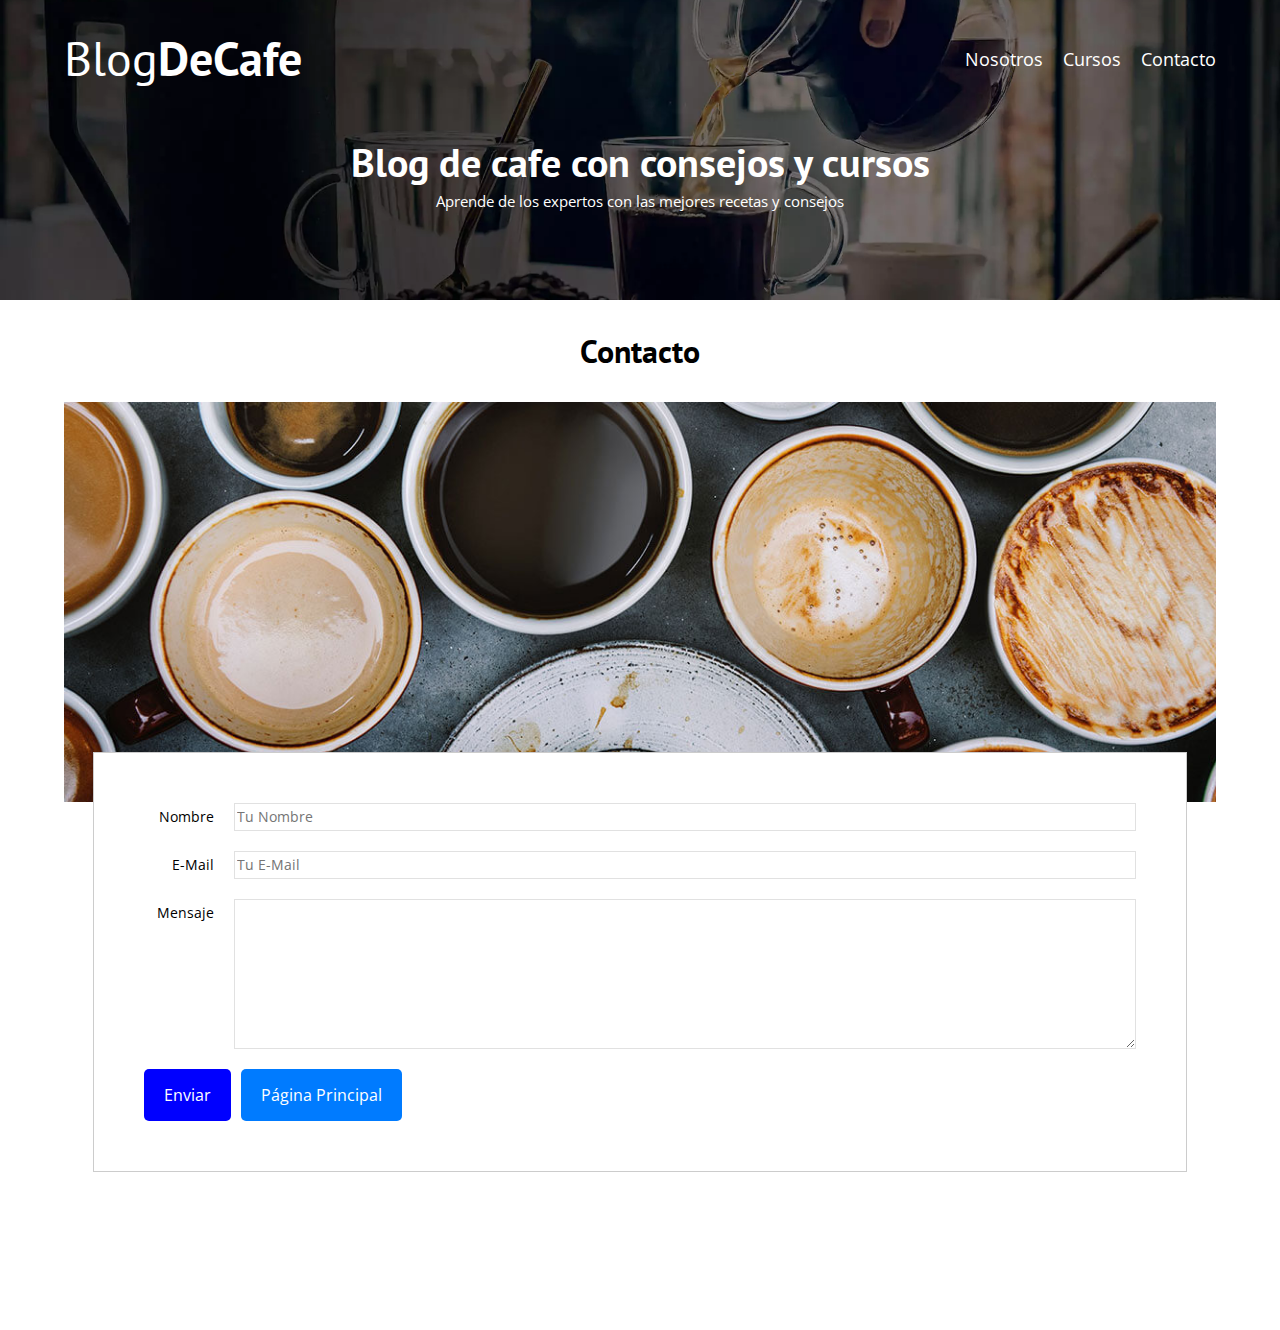
<file: contacto.html>
<!DOCTYPE html>
<html>
<head>
	<meta charset="utf-8">
	<meta name="viewport" content="width=device-width, initial-scale=1">
	<title>BlogdeCafe</title>
	<link rel="stylesheet" href="css/normalize.css">
	<link href="https://fonts.googleapis.com/css2?family=Open+Sans&family=PT+Sans:wght@400;700&display=swap" rel="stylesheet">
	<link rel="stylesheet" href="css/style.css">
	<script src="js/modernizr.js"></script>
</head>
<body>
	<header class="header">
	
		
		<div class="barra contenedor">
			<a class="logo" href="index.html">
				<h1 class="logo__nombre no-margin centrar-texto">Blog<span class="logo__bold">DeCafe</span></h1>
			</a>

			<nav class="navegacion">
				<a class="navegacion__enlace" href="nosotros.html">Nosotros</a>
				<a class="navegacion__enlace" href="cursos.html">Cursos</a>
				<a class="navegacion__enlace" href="contacto.html">Contacto</a>
			</nav>
		</div>
		

		<div class="header__texto">
			<h2 class="no-margin">Blog de cafe con consejos y cursos</h2>
			<p class="no-margin">Aprende de los expertos con las mejores recetas y consejos</p>
		</div>

	</header>

	<main class="contenedor">
		<h3 class="centrar-texto">Contacto</h3>

			<div class="contacto-bg"></div>
			<form class="formulario">
				<div class="campo">
					<label class="campo__label" for="nombre">Nombre</label>
					<input class="campo__field" type="text" placeholder="Tu Nombre" id="nombre">     <!-- "for" conecta con "id" para la asistencia por voz -->
				</div>
				<div class="campo">
					<label class="campo__label" for="email">E-Mail</label>
					<input class="campo__field" type="email" placeholder="Tu E-Mail" id="email">     <!-- "for" conecta con "id" para la asistencia por voz -->
				</div>
				<div class="campo">
					<label class="campo__label" for="mensaje">Mensaje</label>
					<textarea class="campo__field campo__field--textarea" id="mensaje"></textarea>
				</div>
				<div class="contacto-gb-botones">

					<div class="contacto-gb-botones">
						<button class="btn btn-submit" type="submit">Enviar</button>
						<a class="btn" href="entrada.html">Página Principal</a>
					</div>
					
				</div>

			</form>


	</main>

	<footer class="footer">
		<div class="barra contenedor">
			<a class="logo" href="index.html">
				<h1 class="logo__nombre no-margin centrar-texto">Blog<span class="logo__bold">DeCafe</span></h1>
			</a>

			<nav class="navegacion">
				<a class="navegacion__enlace" href="nosotros.html">Nosotros</a>
				<a class="navegacion__enlace" href="cursos.html">Cursos</a>
				<a class="navegacion__enlace" href="contacto.html">Contacto</a>
			</nav>
		</div>
	</footer>

		<!-- Include JavaScript to handle scrolling -->
<script>
    window.onload = function() {
        window.scrollTo({
            top: 300, // Scrolls 300 pixels down from the top of the page
            behavior: 'smooth' // Adds smooth scrolling effect
        });
    };
</script>
</body>
</html>
</file>
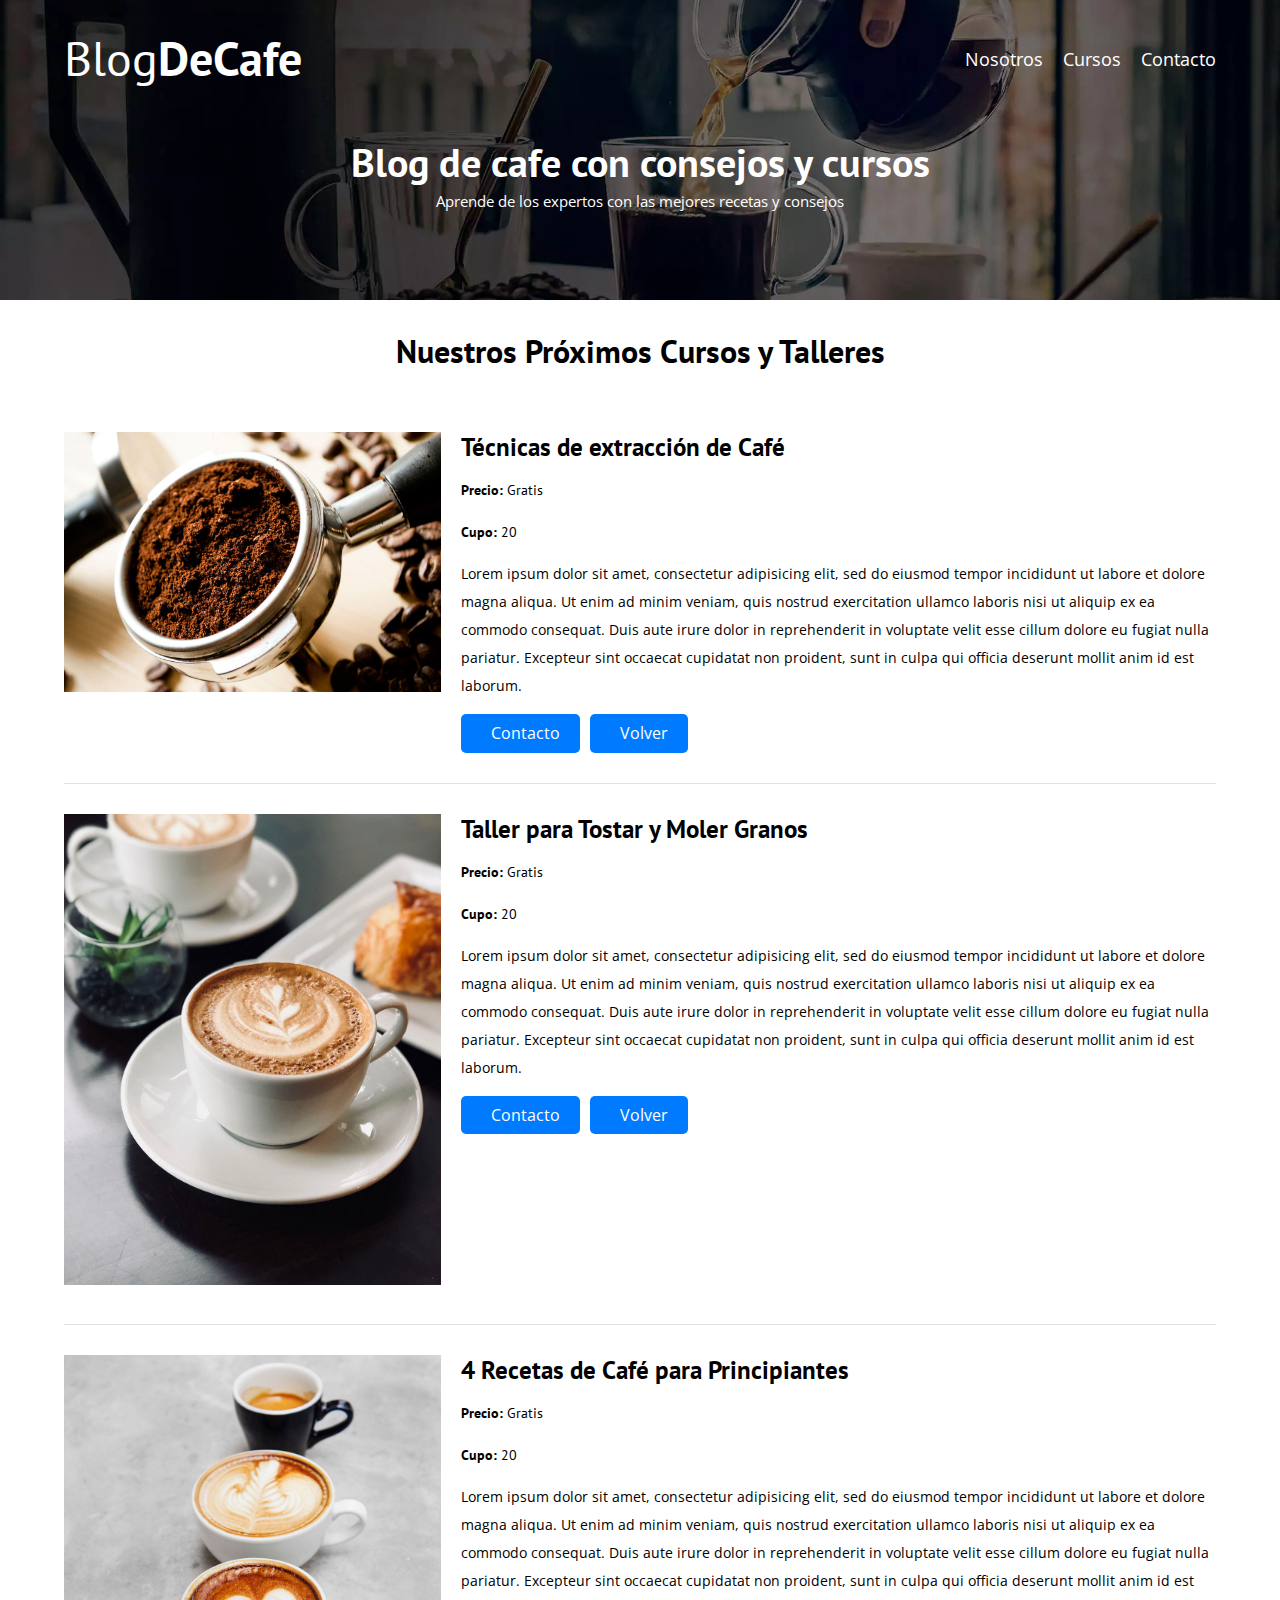
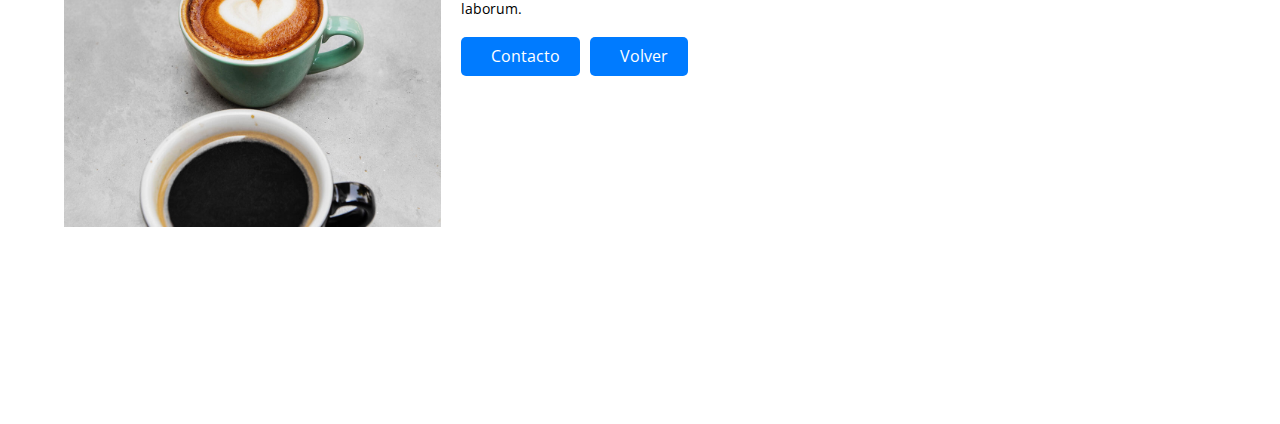
<file: cursos.html>
<!DOCTYPE html>
<html>
<head>
	<meta charset="utf-8">
	<meta name="viewport" content="width=device-width, initial-scale=1">
	<title>BlogdeCafe</title>
	<link rel="stylesheet" href="css/normalize.css">
	<link href="https://fonts.googleapis.com/css2?family=Open+Sans&family=PT+Sans:wght@400;700&display=swap" rel="stylesheet">
	<link rel="stylesheet" href="css/style.css">
	<script src="js/modernizr.js"></script>
</head>
<body>
	<header class="header">
	
		
		<div class="barra contenedor">
			<a class="logo" href="index.html">
				<h1 class="logo__nombre no-margin centrar-texto">Blog<span class="logo__bold">DeCafe</span></h1>
			</a>

			<nav class="navegacion">
				<a class="navegacion__enlace" href="nosotros.html">Nosotros</a>
				<a class="navegacion__enlace" href="cursos.html">Cursos</a>
				<a class="navegacion__enlace" href="contacto.html">Contacto</a>
			</nav>
		</div>
		

		<div class="header__texto">
			<h2 class="no-margin">Blog de cafe con consejos y cursos</h2>
			<p class="no-margin">Aprende de los expertos con las mejores recetas y consejos</p>
		</div>

	</header>

	<main class="contenedor">
		<h3 class="centrar-texto">Nuestros Próximos Cursos y Talleres</h3>

			<div class="curso">
				<div class="curso__imagen">
					<img src="img/blog1.jpg" alt="imagen cursos">
				</div>

				<div class="curso__informacion">
					<h4 class="no-margin">Técnicas de extracción de Café</h4>
					<p class="curso__label">Precio: <span class="curso__info">Gratis</span></p>
					<p class="curso__label">Cupo: <span class="curso__info">20</span></p>
					<p class="curso__descripcion"> Lorem ipsum dolor sit amet, consectetur adipisicing elit, sed do eiusmod
					tempor incididunt ut labore et dolore magna aliqua. Ut enim ad minim veniam,
					quis nostrud exercitation ullamco laboris nisi ut aliquip ex ea commodo
					consequat. Duis aute irure dolor in reprehenderit in voluptate velit esse
					cillum dolore eu fugiat nulla pariatur. Excepteur sint occaecat cupidatat non
					proident, sunt in culpa qui officia deserunt mollit anim id est laborum.
					</p>
					<div class="botones">
						<button class="btn">
							<a href="contacto.html">Contacto</a>
						</button>
						<button class="btn">
							<a href="entrada.html">Volver</a>
						</button>
					</div>
				</div>
				
			</div>

			<div class="curso">
				<div class="curso__imagen">
					<img src="img/curso2.jpg" alt="imagen cursos">
				</div>

				<div class="curso__informacion">
					<h4 class="no-margin">Taller para Tostar y Moler Granos</h4>
					<p class="curso__label">Precio: <span class="curso__info">Gratis</span></p>
					<p class="curso__label">Cupo: <span class="curso__info">20</span></p>
					<p class="curso__descripcion"> Lorem ipsum dolor sit amet, consectetur adipisicing elit, sed do eiusmod
					tempor incididunt ut labore et dolore magna aliqua. Ut enim ad minim veniam,
					quis nostrud exercitation ullamco laboris nisi ut aliquip ex ea commodo
					consequat. Duis aute irure dolor in reprehenderit in voluptate velit esse
					cillum dolore eu fugiat nulla pariatur. Excepteur sint occaecat cupidatat non
					proident, sunt in culpa qui officia deserunt mollit anim id est laborum.
					</p>
					<div class="botones">
						<button class="btn">
							<a href="contacto.html">Contacto</a>
						</button>
						<button class="btn">
							<a href="entrada.html">Volver</a>
						</button>
					</div>
				</div>
				
			</div>

			<div class="curso">
				<div class="curso__imagen">
					<img src="img/curso3.jpg" alt="imagen cursos">
				</div>

				<div class="curso__informacion">
					<h4 class="no-margin">4 Recetas de Café para Principiantes</h4>
					<p class="curso__label">Precio: <span class="curso__info">Gratis</span></p>
					<p class="curso__label">Cupo: <span class="curso__info">20</span></p>
					<p class="curso__descripcion"> Lorem ipsum dolor sit amet, consectetur adipisicing elit, sed do eiusmod
					tempor incididunt ut labore et dolore magna aliqua. Ut enim ad minim veniam,
					quis nostrud exercitation ullamco laboris nisi ut aliquip ex ea commodo
					consequat. Duis aute irure dolor in reprehenderit in voluptate velit esse
					cillum dolore eu fugiat nulla pariatur. Excepteur sint occaecat cupidatat non
					proident, sunt in culpa qui officia deserunt mollit anim id est laborum.
					</p>
					<div class="botones">
						<button class="btn">
							<a href="contacto.html">Contacto</a>
						</button>
						<button class="btn">
							<a href="entrada.html">Volver</a>
						</button>
					</div>
				</div>
				
			</div>

	</main>

	<footer class="footer">
		<div class="barra contenedor">
			<a class="logo" href="index.html">
				<h1 class="logo__nombre no-margin centrar-texto">Blog<span class="logo__bold">DeCafe</span></h1>
			</a>

			<nav class="navegacion">
				<a class="navegacion__enlace" href="nosotros.html">Nosotros</a>
				<a class="navegacion__enlace" href="cursos.html">Cursos</a>
				<a class="navegacion__enlace" href="contacto.html">Contacto</a>
			</nav>
		</div>
	</footer>
	
<!-- Include JavaScript to handle scrolling -->
<script>
    window.onload = function() {
        window.scrollTo({
            top: 300, // Scrolls 300 pixels down from the top of the page
            behavior: 'smooth' // Adds smooth scrolling effect
        });
    };
</script>
</body>
</html>
</file>
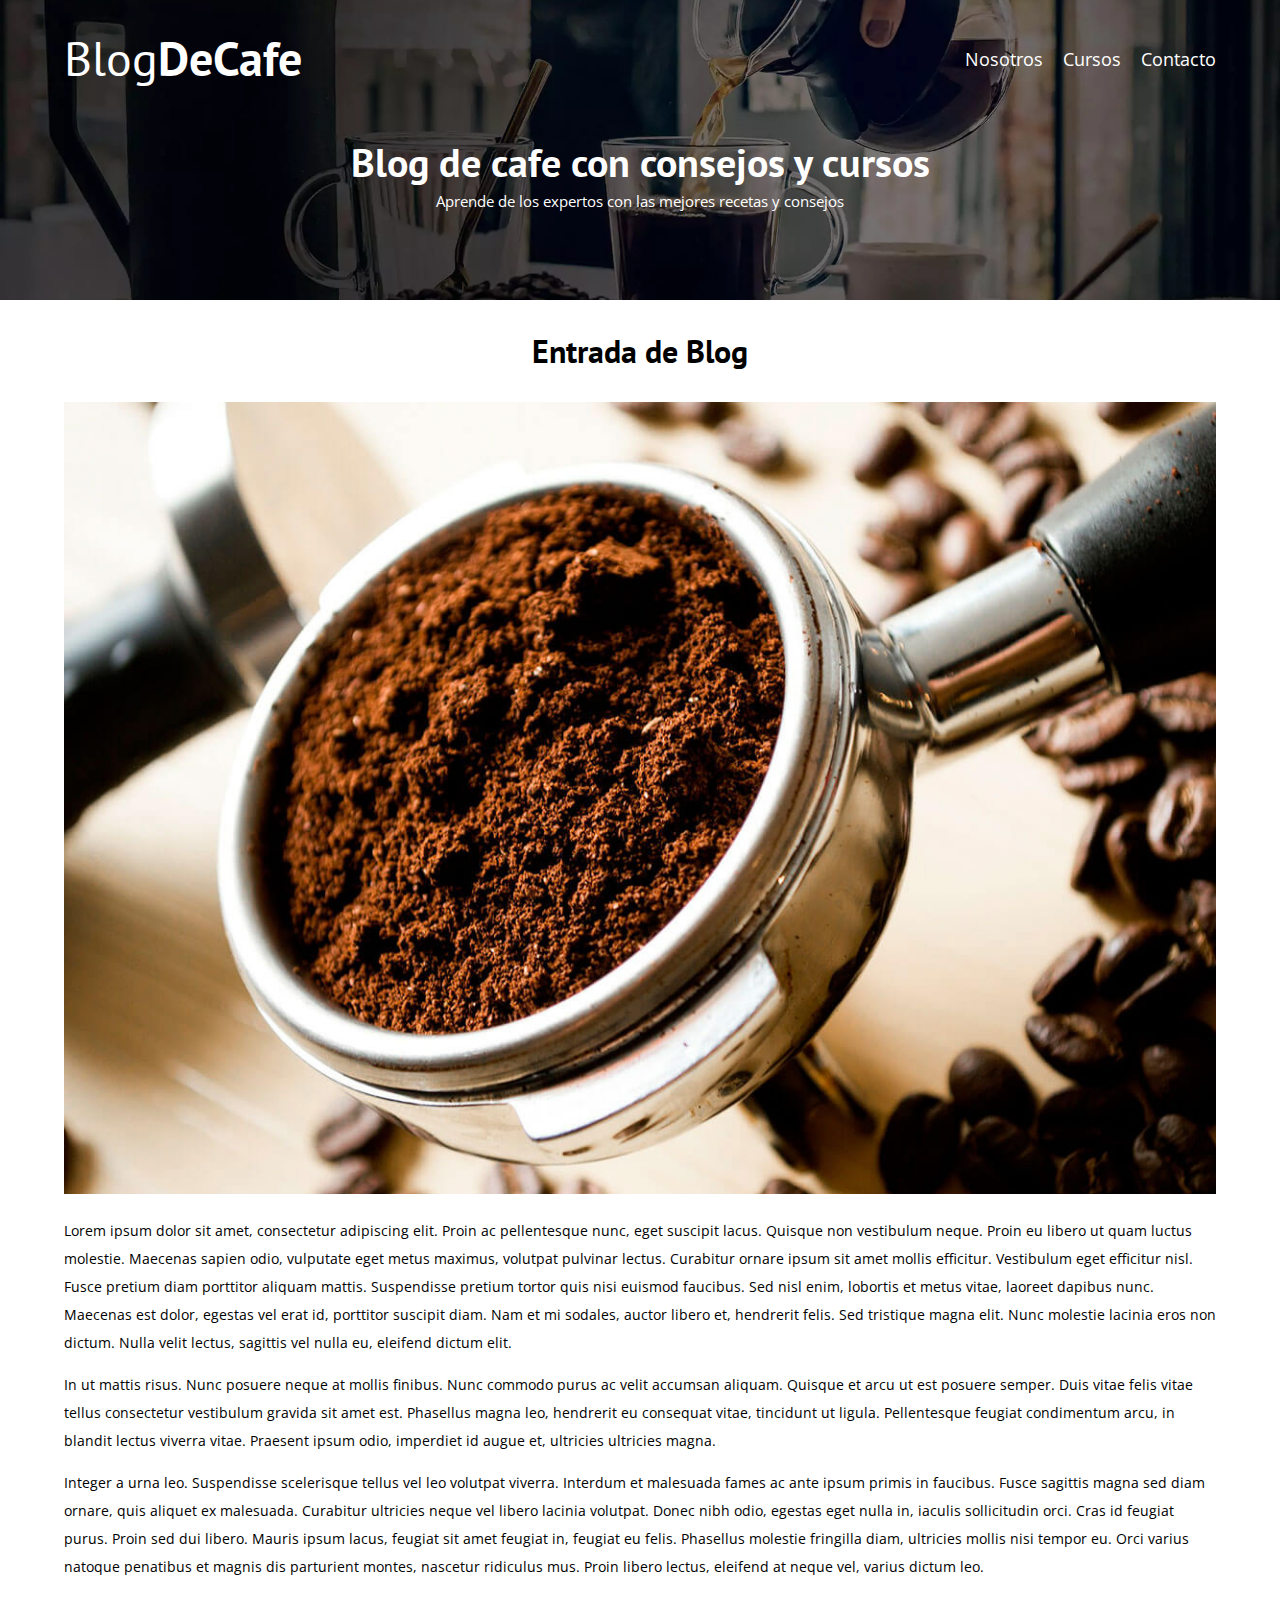
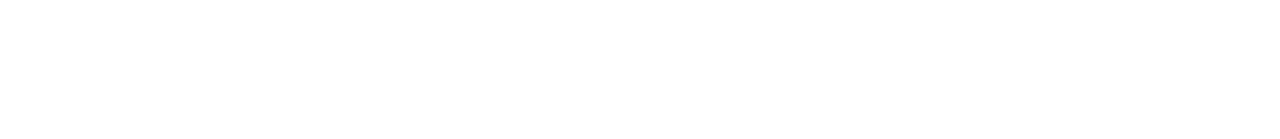
<file: entrada.html>
<!DOCTYPE html>
<html>
<head>
	<meta charset="utf-8">
	<meta name="viewport" content="width=device-width, initial-scale=1">
	<title>BlogdeCafe</title>
	<link rel="stylesheet" href="css/normalize.css">
	<link href="https://fonts.googleapis.com/css2?family=Open+Sans&family=PT+Sans:wght@400;700&display=swap" rel="stylesheet">
	<link rel="stylesheet" href="css/style.css">
</head>
<body>
	<header class="header">
	
		
		<div class="barra contenedor">
			<a class="logo" href="index.html">
				<h1 class="logo__nombre no-margin centrar-texto">Blog<span class="logo__bold">DeCafe</span></h1>
			</a>

			<nav class="navegacion">
				<a class="navegacion__enlace" href="nosotros.html">Nosotros</a>
				<a class="navegacion__enlace" href="cursos.html">Cursos</a>
				<a class="navegacion__enlace" href="contacto.html">Contacto</a>
			</nav>
		</div>
		

		<div class="header__texto">
			<h2 class="no-margin">Blog de cafe con consejos y cursos</h2>
			<p class="no-margin">Aprende de los expertos con las mejores recetas y consejos</p>
		</div>

	</header>

	<main class="contenedor">
		<h3 class="centrar-texto">Entrada de Blog</h3>

		<div class="entrada">
			
			<div class="entrada__imagen">
				<img src="img/blog1.jpg" alt="imagen del blog">
			</div>

			<div class="entrada__texto">
				<p>Lorem ipsum dolor sit amet, consectetur adipiscing elit. Proin ac pellentesque nunc, eget suscipit lacus. Quisque non vestibulum neque. Proin eu libero ut quam luctus molestie. Maecenas sapien odio, vulputate eget metus maximus, volutpat pulvinar lectus. Curabitur ornare ipsum sit amet mollis efficitur. Vestibulum eget efficitur nisl. Fusce pretium diam porttitor aliquam mattis. Suspendisse pretium tortor quis nisi euismod faucibus. Sed nisl enim, lobortis et metus vitae, laoreet dapibus nunc. Maecenas est dolor, egestas vel erat id, porttitor suscipit diam. Nam et mi sodales, auctor libero et, hendrerit felis. Sed tristique magna elit. Nunc molestie lacinia eros non dictum. Nulla velit lectus, sagittis vel nulla eu, eleifend dictum elit.
				</p>
				<p>In ut mattis risus. Nunc posuere neque at mollis finibus. Nunc commodo purus ac velit accumsan aliquam. Quisque et arcu ut est posuere semper. Duis vitae felis vitae tellus consectetur vestibulum gravida sit amet est. Phasellus magna leo, hendrerit eu consequat vitae, tincidunt ut ligula. Pellentesque feugiat condimentum arcu, in blandit lectus viverra vitae. Praesent ipsum odio, imperdiet id augue et, ultricies ultricies magna.
				</p>
				<p>Integer a urna leo. Suspendisse scelerisque tellus vel leo volutpat viverra. Interdum et malesuada fames ac ante ipsum primis in faucibus. Fusce sagittis magna sed diam ornare, quis aliquet ex malesuada. Curabitur ultricies neque vel libero lacinia volutpat. Donec nibh odio, egestas eget nulla in, iaculis sollicitudin orci. Cras id feugiat purus. Proin sed dui libero. Mauris ipsum lacus, feugiat sit amet feugiat in, feugiat eu felis. Phasellus molestie fringilla diam, ultricies mollis nisi tempor eu. Orci varius natoque penatibus et magnis dis parturient montes, nascetur ridiculus mus. Proin libero lectus, eleifend at neque vel, varius dictum leo.
				</p>
	
			</div>
			
		</div>

	</main>

	<footer class="footer">
		<div class="barra contenedor">
			<a class="logo" href="index.html">
				<h1 class="logo__nombre no-margin centrar-texto">Blog<span class="logo__bold">DeCafe</span></h1>
			</a>

			<nav class="navegacion">
				<a class="navegacion__enlace" href="nosotros.html">Nosotros</a>
				<a class="navegacion__enlace" href="cursos.html">Cursos</a>
				<a class="navegacion__enlace" href="contacto.html">Contacto</a>
			</nav>
		</div>
	</footer>
	<script src="js/modernizr.js"></script>
</body>
</html>
</file>
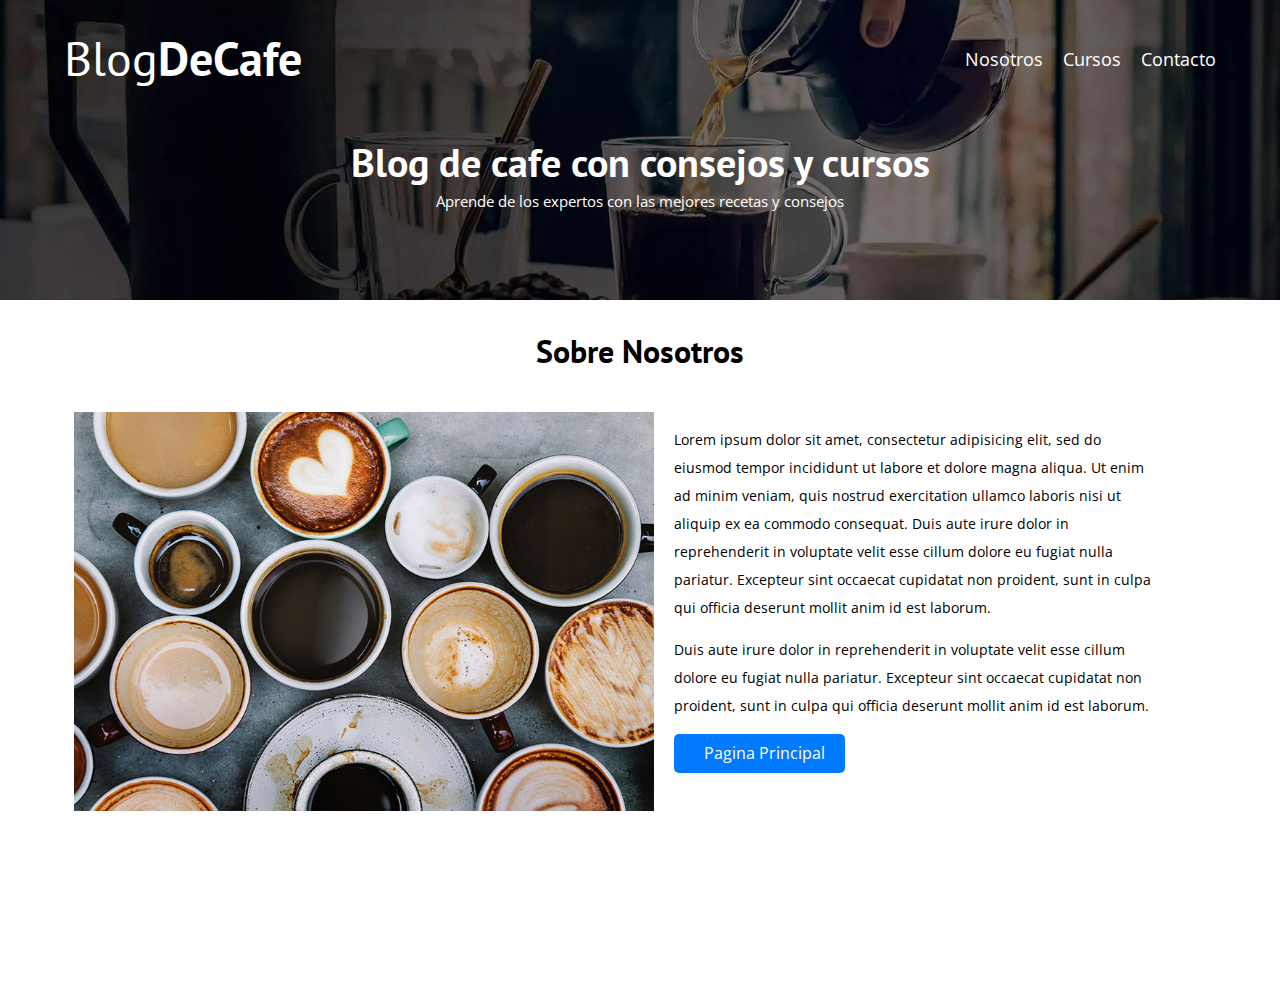
<file: nosotros.html>
<!DOCTYPE html>
<html>
<head>
	<meta charset="utf-8">
	<meta name="viewport" content="width=device-width, initial-scale=1">
	<title>BlogdeCafe</title>
	<link rel="stylesheet" href="css/normalize.css">
	<link href="https://fonts.googleapis.com/css2?family=Open+Sans&family=PT+Sans:wght@400;700&display=swap" rel="stylesheet">
	<link rel="stylesheet" href="css/style.css">
	<script src="js/modernizr.js"></script>
</head>
<body>
	<header class="header">
	
		
		<div class="barra contenedor">
			<a class="logo" href="index.html">
				<h1 class="logo__nombre no-margin centrar-texto">Blog<span class="logo__bold">DeCafe</span></h1>
			</a>

			<nav class="navegacion">
				<a class="navegacion__enlace" href="nosotros.html">Nosotros</a>
				<a class="navegacion__enlace" href="cursos.html">Cursos</a>
				<a class="navegacion__enlace" href="contacto.html">Contacto</a>
			</nav>
		</div>
		

		<div class="header__texto">
			<h2 class="no-margin">Blog de cafe con consejos y cursos</h2>
			<p class="no-margin">Aprende de los expertos con las mejores recetas y consejos</p>
		</div>

	</header>

	<main class="contenedor">
		<h3 class="centrar-texto">Sobre Nosotros</h3>

		<div class="sobre-nosotros">
			
			<div class="sobre-nosotros__imagen">
				<img src="img/nosotros.jpg" alt="imagen nosotros">
			</div>

			<div class="sobre-nosotros__texto">
				<p>Lorem ipsum dolor sit amet, consectetur adipisicing elit, sed do eiusmod
				tempor incididunt ut labore et dolore magna aliqua. Ut enim ad minim veniam,
				quis nostrud exercitation ullamco laboris nisi ut aliquip ex ea commodo
				consequat. Duis aute irure dolor in reprehenderit in voluptate velit esse
				cillum dolore eu fugiat nulla pariatur. Excepteur sint occaecat cupidatat non
				proident, sunt in culpa qui officia deserunt mollit anim id est laborum.
				</p>
				<p>Duis aute irure dolor in reprehenderit in voluptate velit esse
				cillum dolore eu fugiat nulla pariatur. Excepteur sint occaecat cupidatat non
				proident, sunt in culpa qui officia deserunt mollit anim id est laborum.
				</p>
				<button class="btn">
					<a href="entrada.html">Pagina Principal</a>
				</button>
			</div>



		</div>

	</main>

	<footer class="footer">
		<div class="barra contenedor">
			<a class="logo" href="index.html">
				<h1 class="logo__nombre no-margin centrar-texto">Blog<span class="logo__bold">DeCafe</span></h1>
			</a>

			<nav class="navegacion">
				<a class="navegacion__enlace" href="nosotros.html">Nosotros</a>
				<a class="navegacion__enlace" href="cursos.html">Cursos</a>
				<a class="navegacion__enlace" href="contacto.html">Contacto</a>
			</nav>
		</div>
	</footer>

	<!-- Include JavaScript to handle scrolling -->
<script>
    window.onload = function() {
        window.scrollTo({
            top: 300, // Scrolls 300 pixels down from the top of the page
            behavior: 'smooth' // Adds smooth scrolling effect
        });
    };
</script>

</body>
</html>
</file>
<file: css/style.css>
@import url('./nosotros.css');
@import url('./contacto.css');
@import url('./cursos.css');
@import url('./principal.css');


:root {
	--fuenteHeading: 'PT Sans', sans serif;
	--fuenteParrafos: 'Open Sans', sans serif;

	--background-color-boton: blue;
	--font-blanco: #ffffff;
	--font-negro: #000000;
	--claro: #e1e1e1;
}

html{
	box-sizing: border-box;
	font-size: 62.5%;   /*1rem = 10px*/
}

*, *:before, *:after{
	box-sizing: inherit;
} 

body{
	font-family: var(--fuenteParrafos);
	font-size: 1.4rem;
	line-height: 2;				/*interlineado*/
}


/*Globales*/

.contenedor{
	max-width: 120rem;
	width: 90%;
	margin: 0 auto;
}

a{
	text-decoration: none;
}

h1, h2, h3, h4 {
	font-family: var(--fuenteHeading);
	line-height: 1.2;
}
h1{
	font-size: 4.8rem;
}
h2{
	font-size: 4rem;
}
h3{
	font-size: 3.2rem;
}
h4{
	font-size: 2.5rem;
}
img{
	max-width: 100%;                       /*Responsive, se adapta al tamaño de la pantalla automaticamente*/
}

/*Utilidades*/

.no-margin{
	margin: 0;
}
.no-padding{
	padding: 0;
}
.centrar-texto{
	text-align: center;
}

/*Header*/

.webp .header{
	background-image: url(../img/banner.webp);
}																/*previamente agregar modernizr.js en carpeta js y script en index*/
																/*Cargar una imagen webp solo si lo sporta sino cargar jpg*/
.no-webp .header{
	background-image: url(../img/banner.jpg);
} 

.header{
	height: 30rem;
	background-size: cover;
	background-repeat: no-repeat;
	background-position: center;
}

.header__texto{
	text-align: center;
	color: var(--font-blanco);
	margin-top: 5rem;
	font-size: 15px;
}

.barra{
	padding-top: 3rem;
}

@media (max-width:768px){
	.header__texto h2{
		text-align: center;
		margin-top: 5rem;
		font-size: 15px;
	}

}

@media (min-width:768px){
	.barra{
		display: flex;
		justify-content: space-between;		/*alinear horizontalmente*/
		align-items: center;			/*alinear verticalmente*/
		flex-direction: row;
	}
}

.logo{
	color: var(--font-blanco);
}
.logo__nombre{
	font-weight: 400;				/*sin negrita la letra*/
}

.logo__bold{
	font-weight: 700;					/*con negrita la letra*/
}

/* Button styling */
.btn {
	background-color: #007bff; /* Blue background */
	color: white; /* White text */
	border: none; /* Remove default border */
	padding: 10px 20px; /* Add some padding */
	font-size: 16px; /* Set font size */
	cursor: pointer; /* Change cursor to pointer */
	border-radius: 5px; /* Rounded corners */
	display: flex; /* Align content with flexbox */
	align-items: center; /* Center items vertically */
	text-decoration: none; /* Remove underline from link */
	text-align: center; /* Center text inside button */
}

/* Link inside the button */
.btn a {
	color: white; /* White text for the link */
	text-decoration: none; /* Remove underline */
	margin-left: 10px; /* Space between button text and link */
}

.btn:hover {
	background-color: #0056b3; /* Darker blue on hover */
}

.btn a:hover {
	color: #cce5ff; /* Light blue color on hover */
}
</file>
